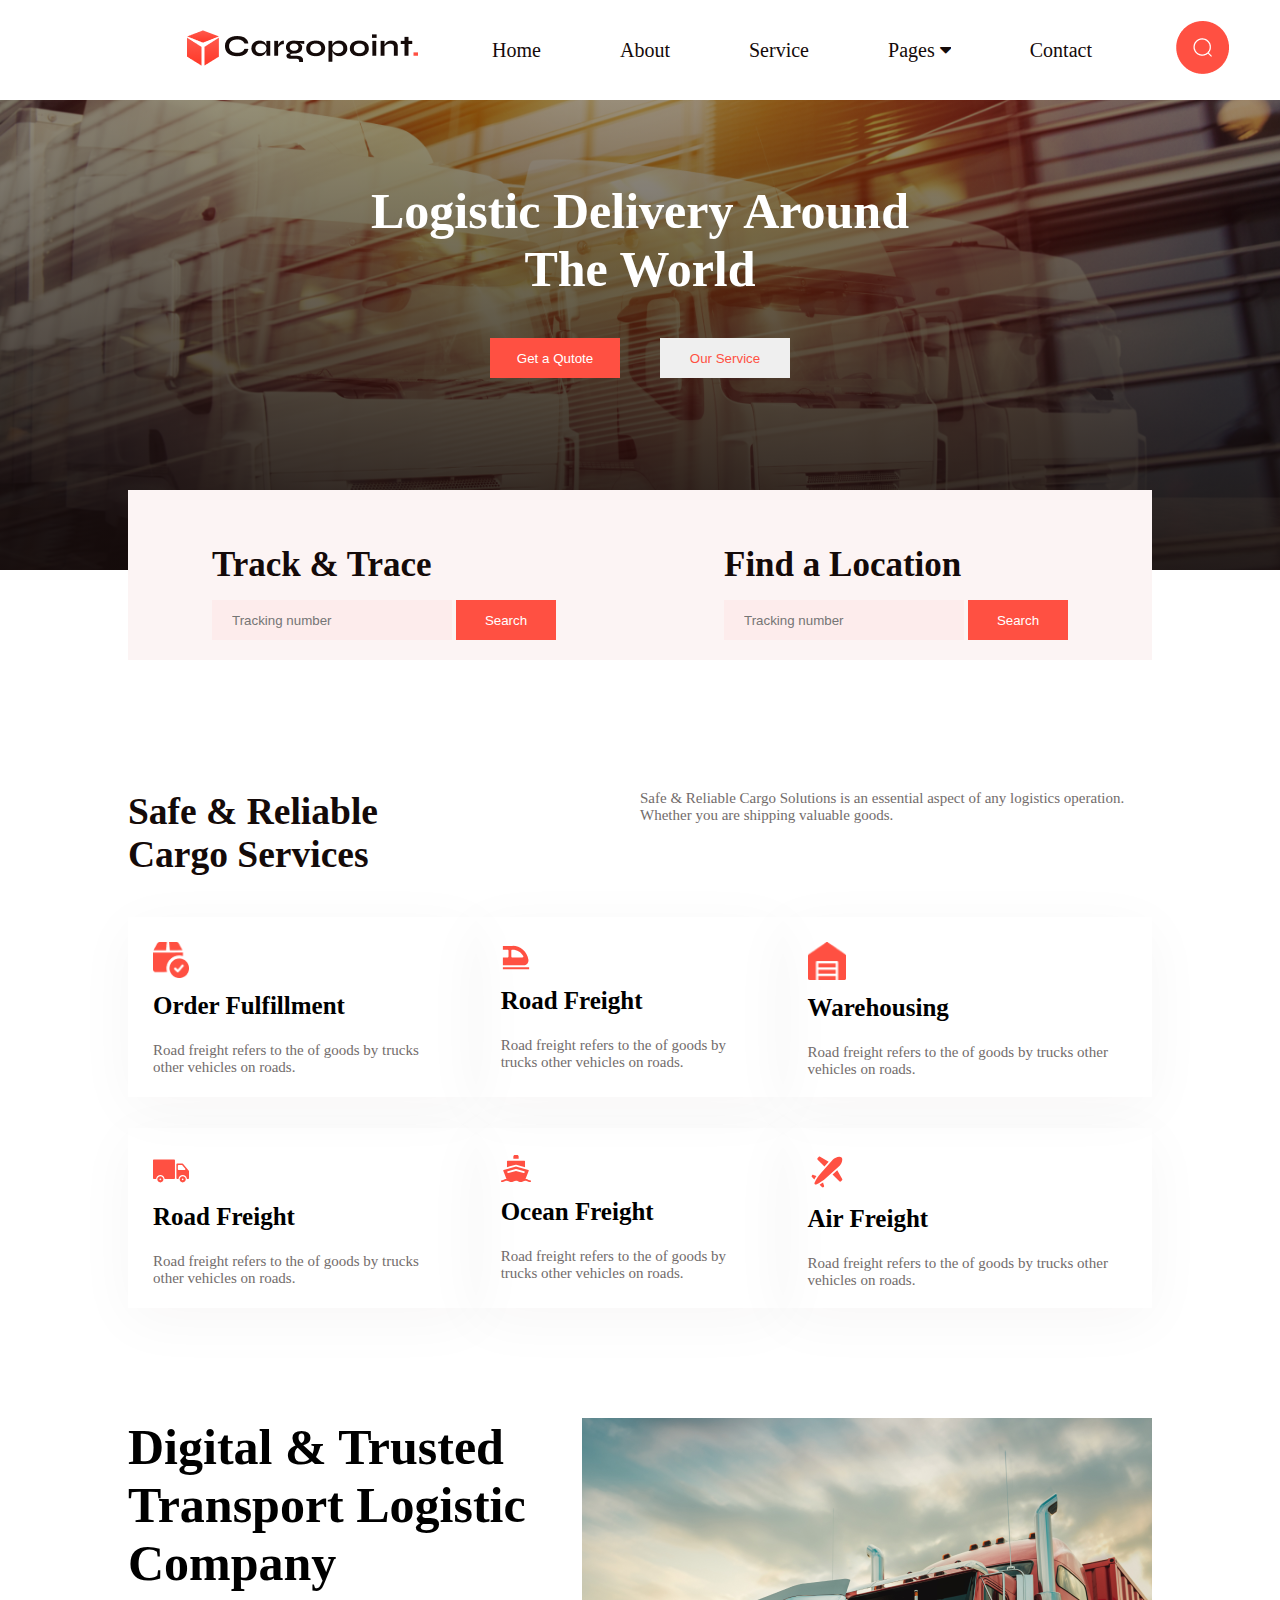
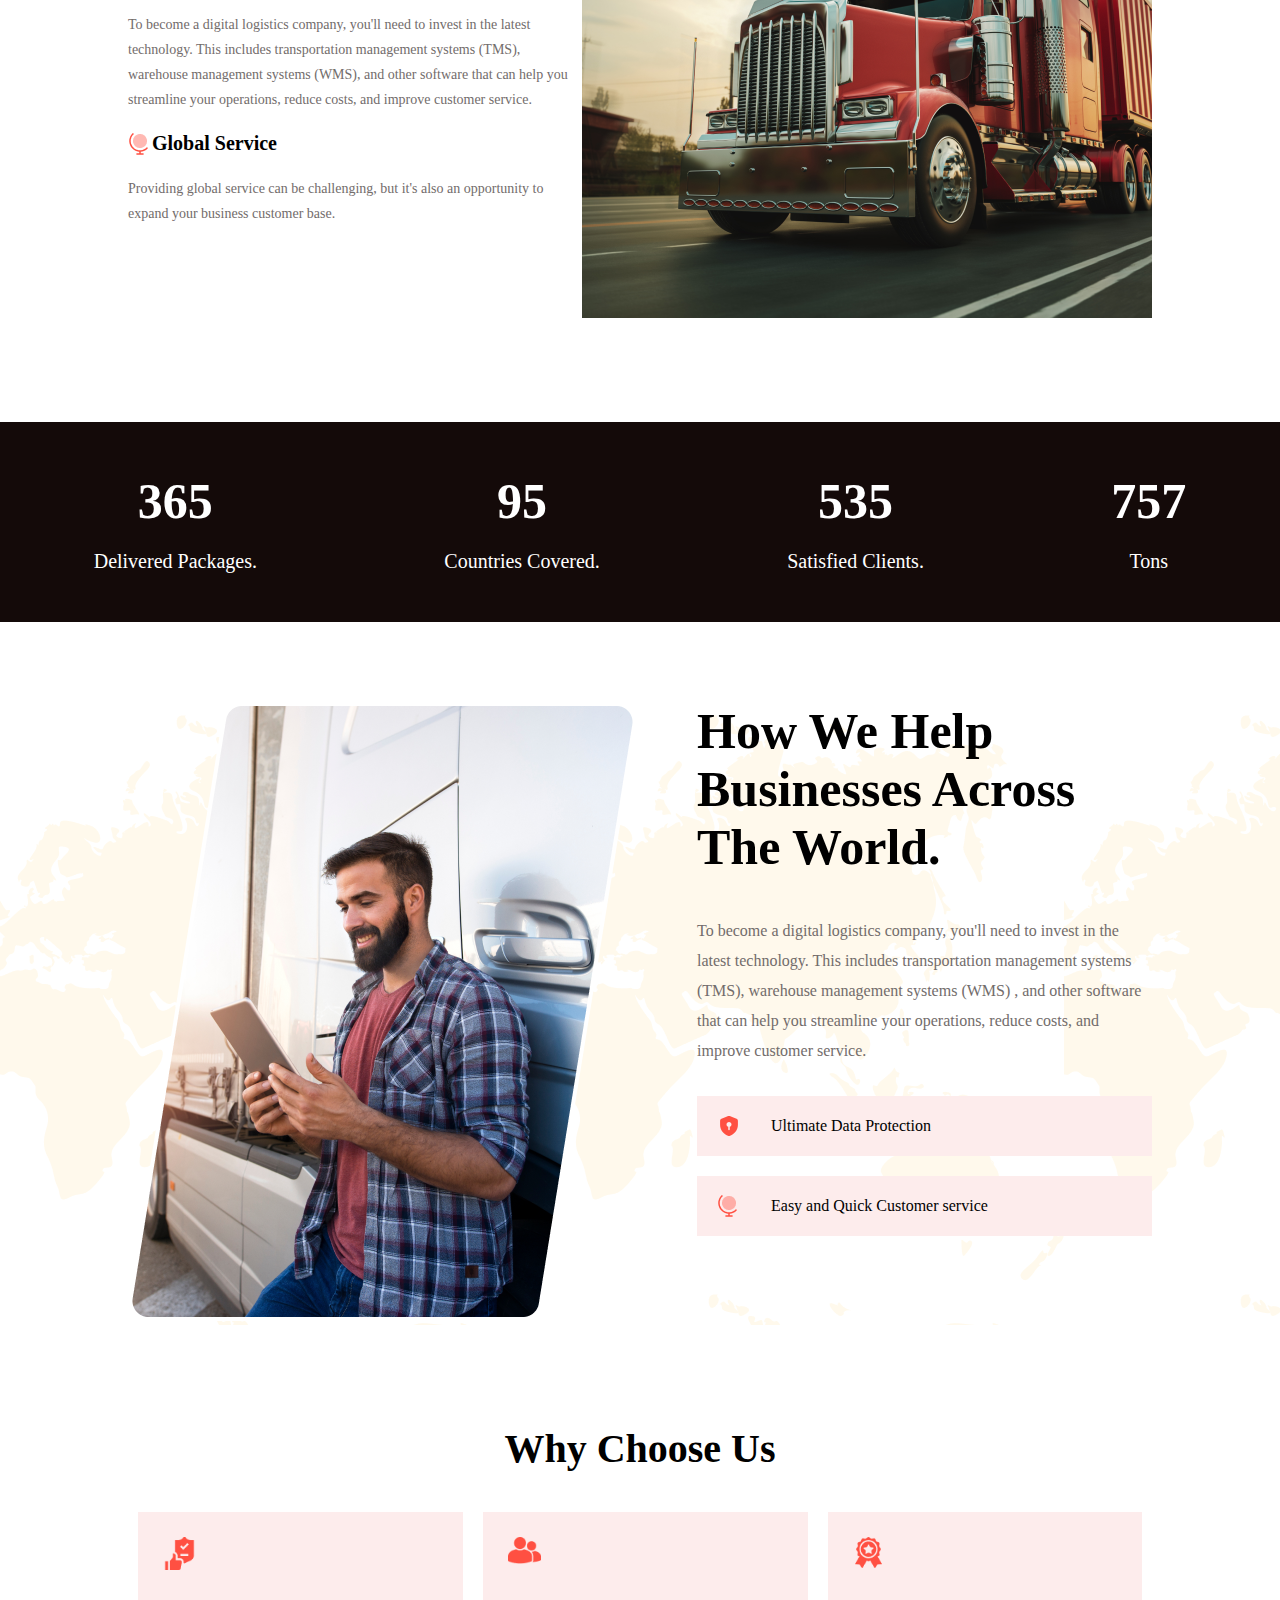
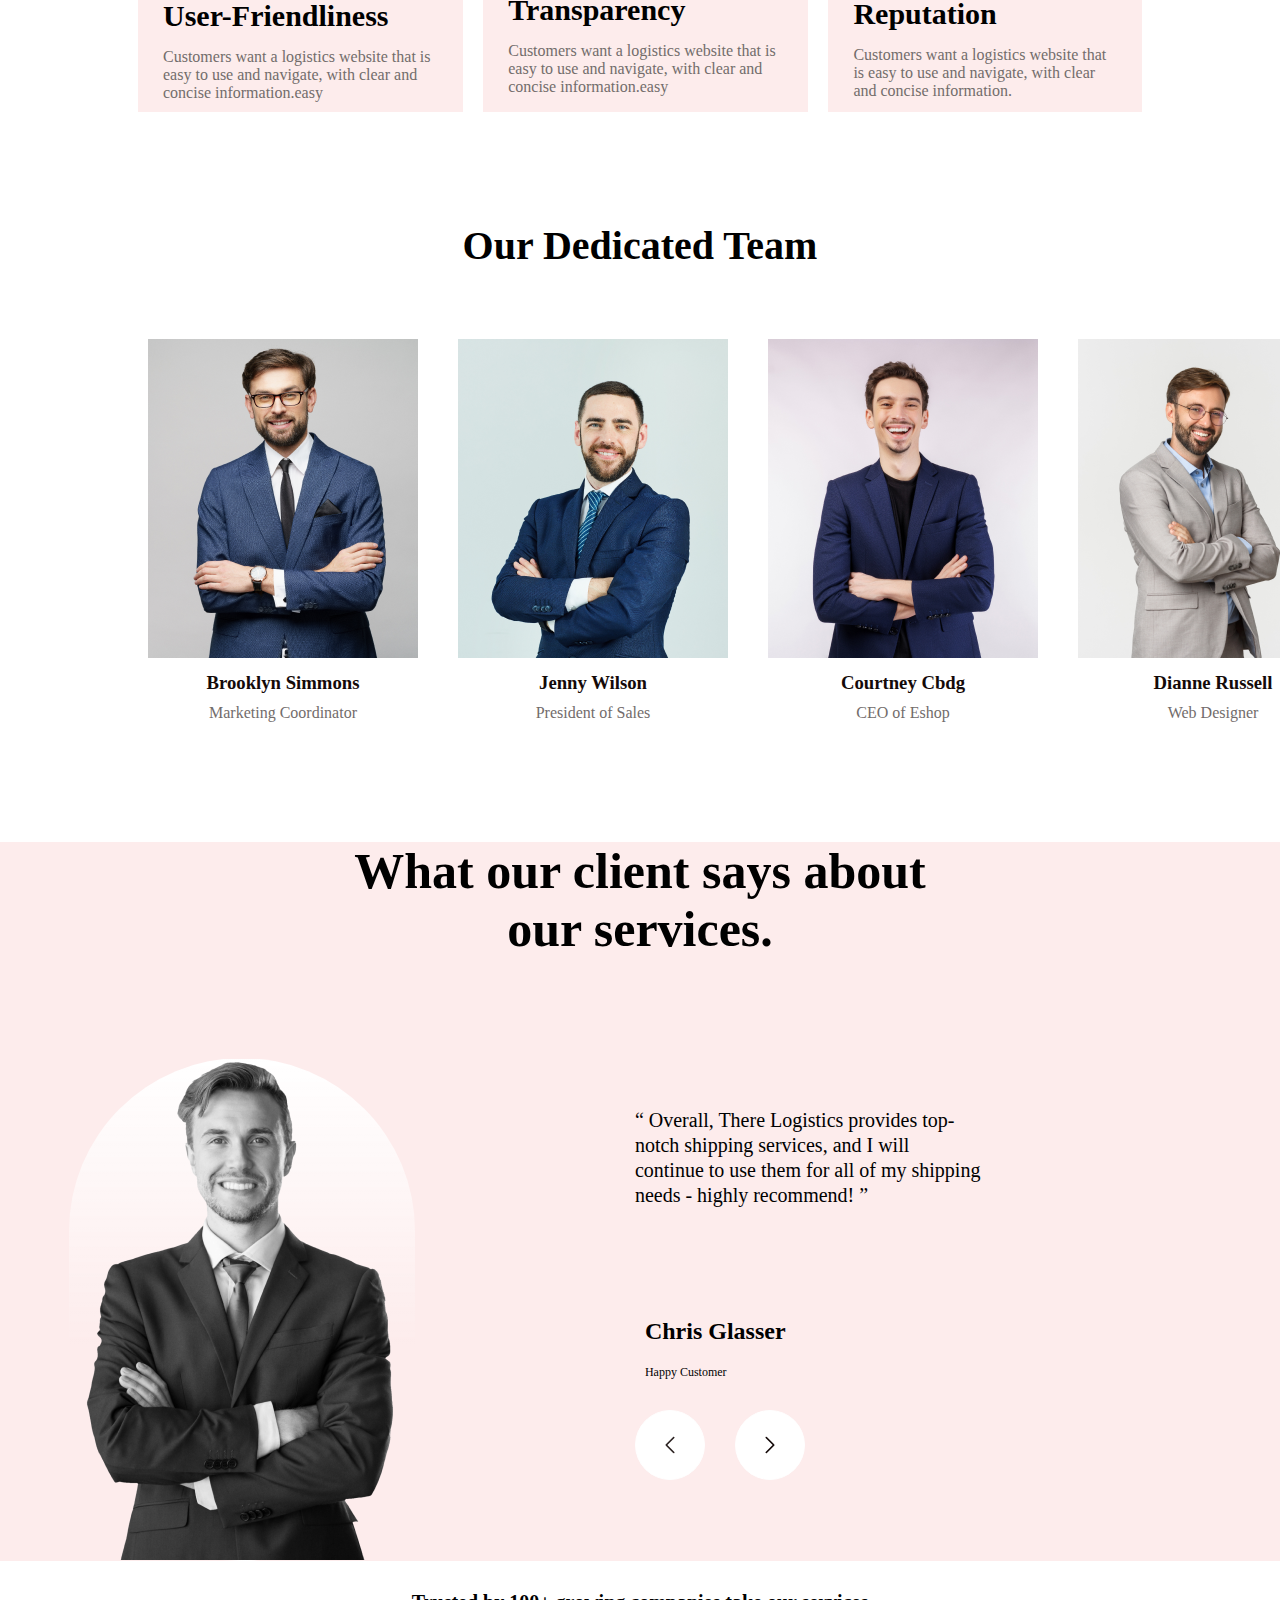
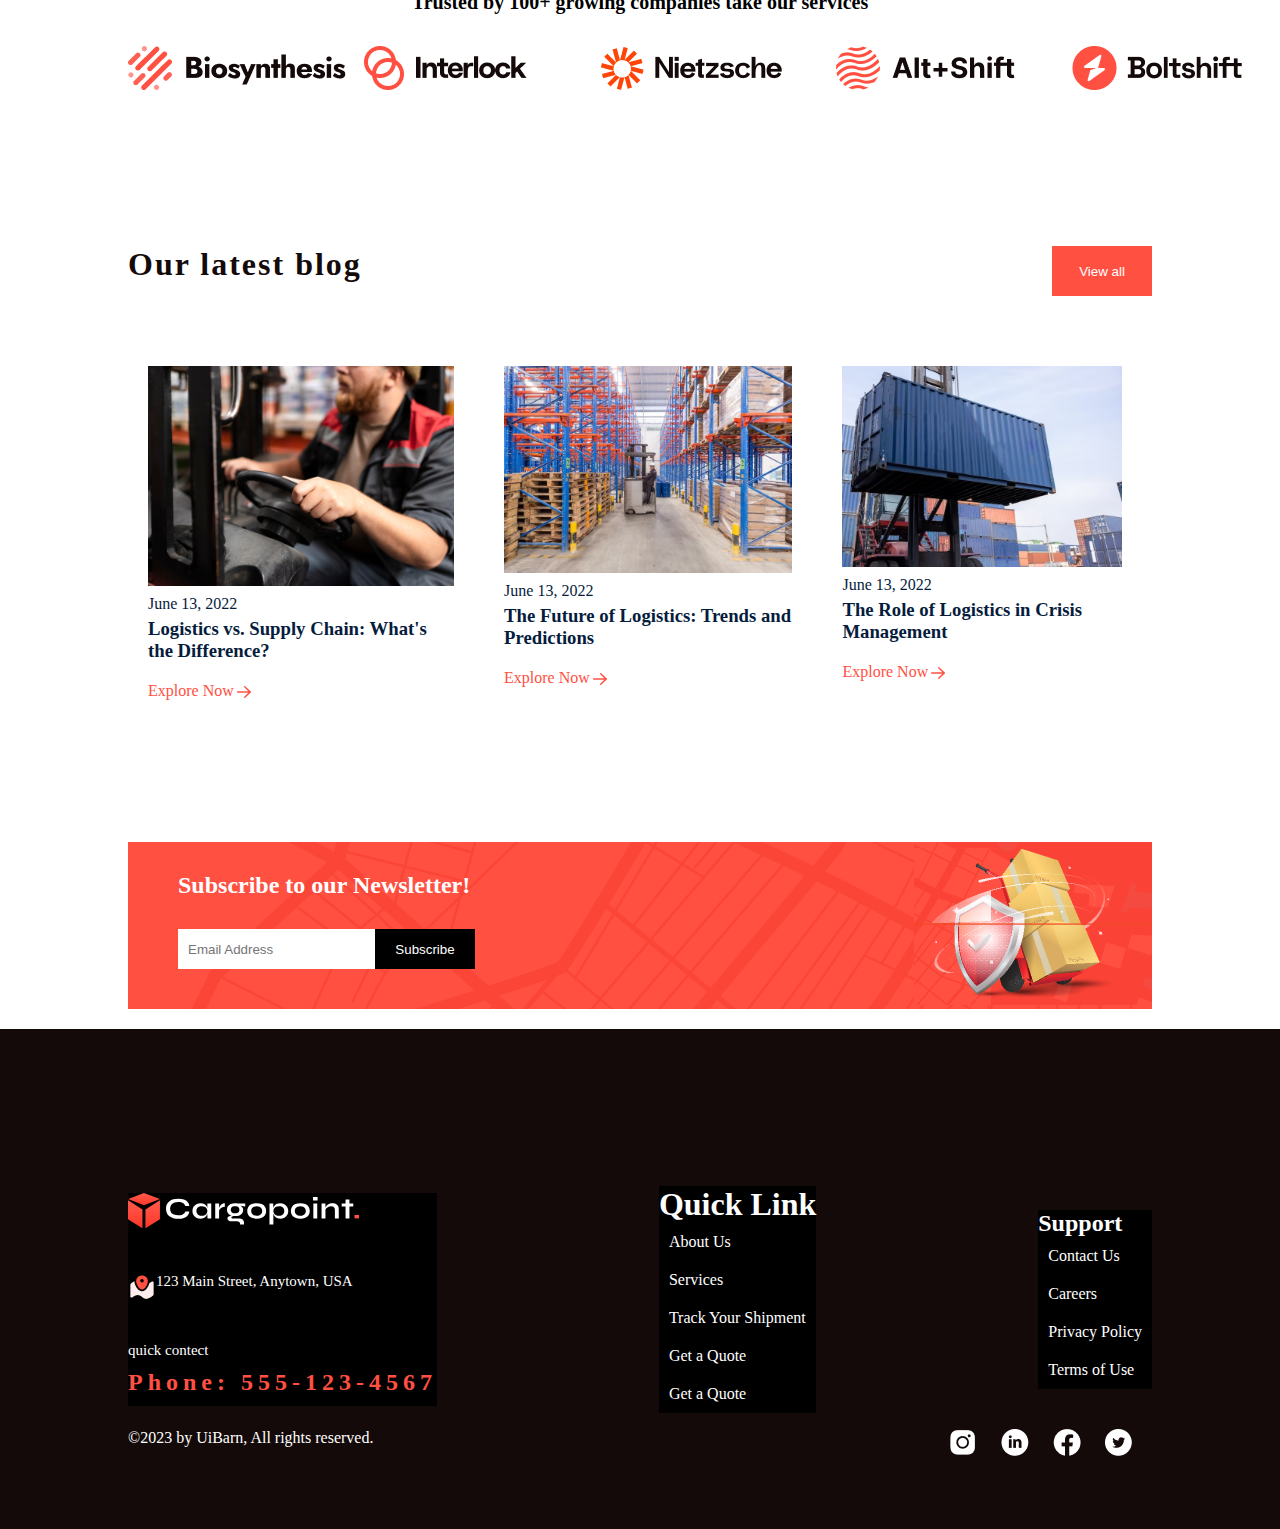
<file: index.html>
<!DOCTYPE html>
<html lang="en">
<head>
    <meta charset="UTF-8">
    <meta name="viewport" content="width=device-width, initial-scale=1.0">
    <title>figma to html </title>

    <link rel="stylesheet" href="https://cdnjs.cloudflare.com/ajax/libs/font-awesome/4.7.0/css/font-awesome.min.css">
    <link rel="stylesheet" href="assets/style.css">
<body>
    <div class="container">
        <div class="nav">
            <div class="main">
                <div class="logo"><img src="assets/IMAGE/Logo.png" alt=""></div>
                <div class="item">
                
                    <ul>
                            <li><a hre="">Home</a> </li>
                            <li><a href="about.html">About</a></li>
                            <li><a href="service.html">Service</a></li>
                            <li >
                                <a href="">
                                    <div class="dropdown">
                                        <button class="dropbtn">Pages 
                                          <i class="fa fa-caret-down"></i>
                                        </button>
                                        <div class="dropdown-content">
                                            <a href="home2.html">Home 2</a>
                                            <a href="sevice-detiles.html">Service-Detiles</a>
                                            <a href="blog.html">Blog</a>
                                            <a href="blog-detiles.html">Blog-Detiles</a>
                                            <a href="our-team.html">Our-team</a>
                                            <a href="how-it-work.html">How-it-work</a>
                                            <a href="faq.html">FAQ</a>
                                            <a href="our-partner.html">Our-Partner</a>
                                            <a href="testimonials.html">Testimonials</a>
                                            <a href="get-a-quote.html">Get-a-quote</a>
                                            <a href="_Error_404.html">_Error_404</a>
                                         
                                        </div>
                                      </div> 

                                 </a>
                                
                            </li>
                            <li><a href="contect.html">Contact</a></li>
                        
                    </ul>
                </div>
                <div class="search">
                    <img src="assets/IMAGE/Capture2.PNG" alt="">
                </div>
            </div>
        </div>
    
        

<!-- section1 -->


        <section class="banner">
            <div class="bannerimg">
                <div class="bnritm">
                    <div>
                        <div class="text">
                        <h1>Logistic Delivery Around </h1>
                        <h1>The World</h1>

                    </div>
                    <div class="button">
                        <button class="btn1"> Get a Qutote</button>
                        <button class="btn2">Our Service</button>

                    </div >
                    </div>
                    
                </div>
               
            </div>


            <div class="trkloc">
                <div>
                    <div class="track">

                        <h2>Track & Trace</h2>
                        <div>
                            <input type="text" placeholder="Tracking number">
                            <button>Search</button>
                    
                        </div>
                    </div>

                    <div class="track">
                        <div>
                        <h2>Find a Location</h2>
                        <input type="text" placeholder="Tracking number">
                        <button>Search</button>
                        </div>
                      
                    </div>
                </div>
                
            </div>


        </section>
        <div  class="hight" style="height: 200px;"></div>

<!-- section2 -->

<!-- corgo service section -->
        <section>
            <div class="cont ">
                <div class="uper">
                    <div class="side1">
                        <h2>Safe & Reliable Cargo Services</h2>
                    </div>
                    <div class="side2">
                        <p>Safe & Reliable Cargo Solutions is an essential aspect 
                            of any logistics operation. Whether you are
                             shipping valuable goods.</p>
                    </div>
                </div>
                <div class="lower">
                    <div class="element">
                        <img src="assets/IMAGE/Button container (1).png" alt="">
                        <h3>Order Fulfillment</h3>
                        <p>Road freight refers to the of goods by trucks other vehicles on roads.</p>
                    </div>
                    <div class="element">
                        <img src="assets/IMAGE/Button container (1).svg" alt="">
                        <h3>Road Freight</h3>
                        <p>Road freight refers to the of goods by trucks other vehicles on roads.</p>
                    </div>
                    <div class="element">
                        <img src="assets/IMAGE/Button container.png" alt="">
                        <h3>Warehousing</h3>
                        <p>Road freight refers to the of goods by trucks other vehicles on roads.</p>
                    </div>
                    <div class="element">
                        <img src="assets/IMAGE/Button container.svg" alt="">
                        <h3>Road Freight</h3>
                        <p>Road freight refers to the of goods by trucks other vehicles on roads.</p>
                    </div>
                    <div class="element">
                        <img src="assets/IMAGE/Button.svg" alt="">
                        <h3>Ocean Freight</h3>
                        <p>Road freight refers to the of goods by trucks other vehicles on roads.</p>
                    </div>
                    <div class="element">
                        <img src="assets/IMAGE/Rating container.svg" alt="">
                        <h3>Air Freight</h3>
                        <p>Road freight refers to the of goods by trucks other vehicles on roads.</p>
                    </div>
                </div>
            </div>


        </section>



        <section>

            <div class="cont cont2 ">
                <div class="text1">
                    <h2>Digital & Trusted Transport Logistic Company</h2>
                    <p>To become a digital logistics company, you'll need to 
                        invest in the latest technology. This includes transportation
                         management systems (TMS), warehouse management systems (WMS),
                          and other software that can help you streamline your
                         operations, reduce costs, and improve customer service.</p>
                    <div class="end">
                        <div>
                            <img src="assets/IMAGE/globe.png" alt=""><h4>Global Service</h4>
                        </div>
                        
                        <p>Providing global service can be challenging, but it's also an 
                            opportunity to expand your business customer base.</p>
                    </div>
                </div>
                <div class="img"><img src="assets/IMAGE/truk.png" alt=""></div>
            </div>
        </section>

<!-- countdown section -->
        <section>
            <div class="dark">
                <div class="nbr">
                    <h1>365</h1>
                    <p>Delivered Packages.</p>
                </div>
                <div class="nbr">
                    <h1>95</h1>
                    <p>Countries Covered.</p>
                </div>
                <div class="nbr">
                    <h1>535</h1>
                    <p>Satisfied Clients.</p>
                </div>
                <div class="nbr">
                    <h1>757</h1>
                    <p>Tons</p>
                </div>
            </div>


        </section>

        <!-- boy section -->


        <div class="world ">
            <div class="cont boy">
                <div><img src="assets/IMAGE/boy (1).png" alt=""></div>
                <div class="side">
                    <h2>How We Help Businesses Across The World.</h2>
                    <p>To become a digital logistics company, you'll need to 
                        invest in the latest technology. This includes transportation
                         management systems (TMS), warehouse management systems (WMS)
                         , and other software that can help you streamline your operations, 
                        reduce costs, and improve customer service.</p>
                    <div class="boycot">
                        <img src="assets/IMAGE/lock.svg" alt="">
                        <p>Ultimate Data Protection</p>
                    </div >
                    <div class="boycot">
                        <img src="assets/IMAGE/globe.png" alt="">
                        <p>Easy and Quick Customer service</p>
                    </div>
                </div>
            </div>
        </div>


        <!-- choose us section -->

        <div class="cont choose ">
            <div>
                <h2>Why Choose Us</h2>
            </div>
            <div class="us">
                        <div class="sec">
                        <img src="assets/IMAGE/us (1).png" alt="">
                        <h3>User-Friendliness</h3>
                        <p>Customers want a logistics website that is easy to use 
                            and navigate, with clear and concise information.easy</p>
                        </div>
                        <div class="sec">
                        <img src="assets/IMAGE/us (2).png" alt="">
                        <h3>Transparency</h3>
                        <p>Customers want a logistics website that is easy to use and navigate,
                                with clear and concise information.easy</p>
                        </div>
                        <div class="sec">
                        <img src="assets/IMAGE/us (3).png" alt="">
                        <h3>Reputation</h3>
                        <p>Customers want a logistics website that is easy to use and navigate,
                            with clear and concise information.</p>
                        </div>
            </div>
           
        </div>
<!-- our team section -->


        <section>

            <div class="cont  ">
                <div class="teamh1">
                    <h1>Our Dedicated Team</h1>
                </div>
                <div class="team-mate">
                     <div class="mate">
                        <img src="assets/IMAGE/team (1).png" alt="">
                        <h3>Brooklyn Simmons</h3>
                        <p>Marketing Coordinator</p>
                    </div>
                    <div class="mate">
                        <img src="assets/IMAGE/team (5).png" alt="">
                        <h3>Jenny Wilson</h3>
                        <p>President of Sales</p>
                    </div>
                    <div class="mate">
                        <img src="assets/IMAGE/team (3).png" alt="">
                        <h3>Courtney Cbdg</h3>
                        <p>CEO of Eshop</p>
                    </div>
                    <div class="mate">
                        <img src="assets/IMAGE/team (4).png" alt="">
                        <h3>Dianne Russell</h3>
                        <p>Web Designer</p>
                    </div>
                </div>
               
            </div>
        </section>

    

    
<!-- our client section -->




        <div class="client">
            <div class="our">
                <h1>What our client says about our services.</h1>
            </div>
            <div class="serv">
                <div class="climg"><img src="assets/IMAGE/team (2).png" alt=""></div>
                <div class="rvw">
                    <p>“ Overall, There Logistics provides top-notch shipping services,
                        and I will continue to
                        use them for all of my shipping needs - highly recommend! ”</p>
                    <h2>Chris Glasser</h2>
                    <span>
                        <p>Happy Customer</p>
                    </span>
                    
                    <div class="slidr">
                        <div><img src="assets/IMAGE/Slider.png" alt=""></div>
                        <div><img src="assets/IMAGE/Slider (1).png" alt=""></div>
                        
                    </div>
                </div>
            </div>
        </div>


<!-- company logo -->

        <div class="cont">
            <div class="comph1">
                <h2>Trusted by 100+ growing companies take our services</h2>
            </div>
            <div class="comp">
                <div><img src="assets/IMAGE/complogo (1).png" alt=""></div>
                <div><img src="assets/IMAGE/complogo (2).png" alt=""></div>
                <div><img src="assets/IMAGE/complogo (3).png" alt=""></div>
                <div><img src="assets/IMAGE/complogo (4).png" alt=""></div>
                <div><img src="assets/IMAGE/complogo (5).png" alt=""></div>
            </div>
        </div>



<!-- blog section -->

        <div class="cont">
            <div class="blog-text">
                <h1>Our latest blog</h1>
                <button>View all</button>
            </div>
            <div class="blog">
                <div class="blogs">
                    <img src="assets/IMAGE/blog (1).png" alt="">
                    <p>June 13, 2022</p>
                    <h3>Logistics vs. Supply Chain: What's the Difference?</h3>
                    <div>
                        <p>Explore Now</p> <img src="assets/IMAGE/Calendar.png" alt="">
                    </div>
                </div>
                <div class="blogs">
                    <img src="assets/IMAGE/blog (2).png" alt="">
                    <p>June 13, 2022</p>
                    <h3>The Future of Logistics: Trends and Predictions</h3>
                    <div>
                        <p>Explore Now</p> <img src="assets/IMAGE/Calendar.png" alt="">
                    </div>
                </div>
                <div class="blogs">
                    <img src="assets/IMAGE/blog (3).png" alt="">
                    <p>June 13, 2022</p>
                    <h3>The Role of Logistics in Crisis Management</h3>
                    <div>
                        <p>Explore Now </p><img src="assets/IMAGE/Calendar.png" alt="">
                    </div>
                </div>
            </div>
        </div>



<!-- end section -->

        <div style="height: 100px;"></div>

        <div class="cont redbox ">
            <div class="last-div">
                <div class="email">
               <h2>Subscribe to our Newsletter!</h2>
               <div class="emil">
                <input type="text" placeholder="Email Address">
                <button>Subscribe</button>
               </div> 
            </div>
            <div class="slild">
                <img src="assets/IMAGE/gurd.PNG" alt="">
            </div>
            </div>
            
        </div>



        <div class="footr ">
            <div class="cont">
                <div class="quik-link">
                    <div class="contectnbr">
                        <div class="logo">
                            <img src="assets/IMAGE/Logo (1).svg" alt="">
                        </div>
                        <div class="address">
                            <img src="assets/IMAGE/map-location.png" alt="">
                            <p>123 Main Street, Anytown, USA</p>
                        </div>
                        <div class="number">
                            <p>quick contect</p>
                            <h2>Phone: 555-123-4567</h2>
                        </div>
                    </div>
                    <div class="quick-link">
                        <h1>
                            Quick Link
                        </h1>
                        <a href="">About Us</a><a href="">Services</a><a href="">Track Your Shipment</a><a href="">Get a Quote</a><a href="">Get a Quote</a>
                    </div>
                    <div class="support-part">
                        <h2>Support</h2>
                        <a href="">Contact Us</a><a href="">Careers</a><a href="">Privacy Policy</a><a href="">Terms of Use</a>
                    </div>
                   
                </div>
                 <div class="media-icon">
                    <div class="copy-right">
                        <p>©2023 by UiBarn, All rights reserved.</p>
                    </div>
                    <div class="icons">
                        <img src="assets/IMAGE/media-icon (1).png" alt="">
                        <img src="assets/IMAGE/media-icon (2).png" alt="">
                        <img src="assets/IMAGE/media-icon (3).png" alt="">
                        
                        <img src="assets/IMAGE/media-icon (4).png" alt="">
                    </div>
                 </div>
            </div>
        </div>





























    </div>



   
</body>
</html>
</file>
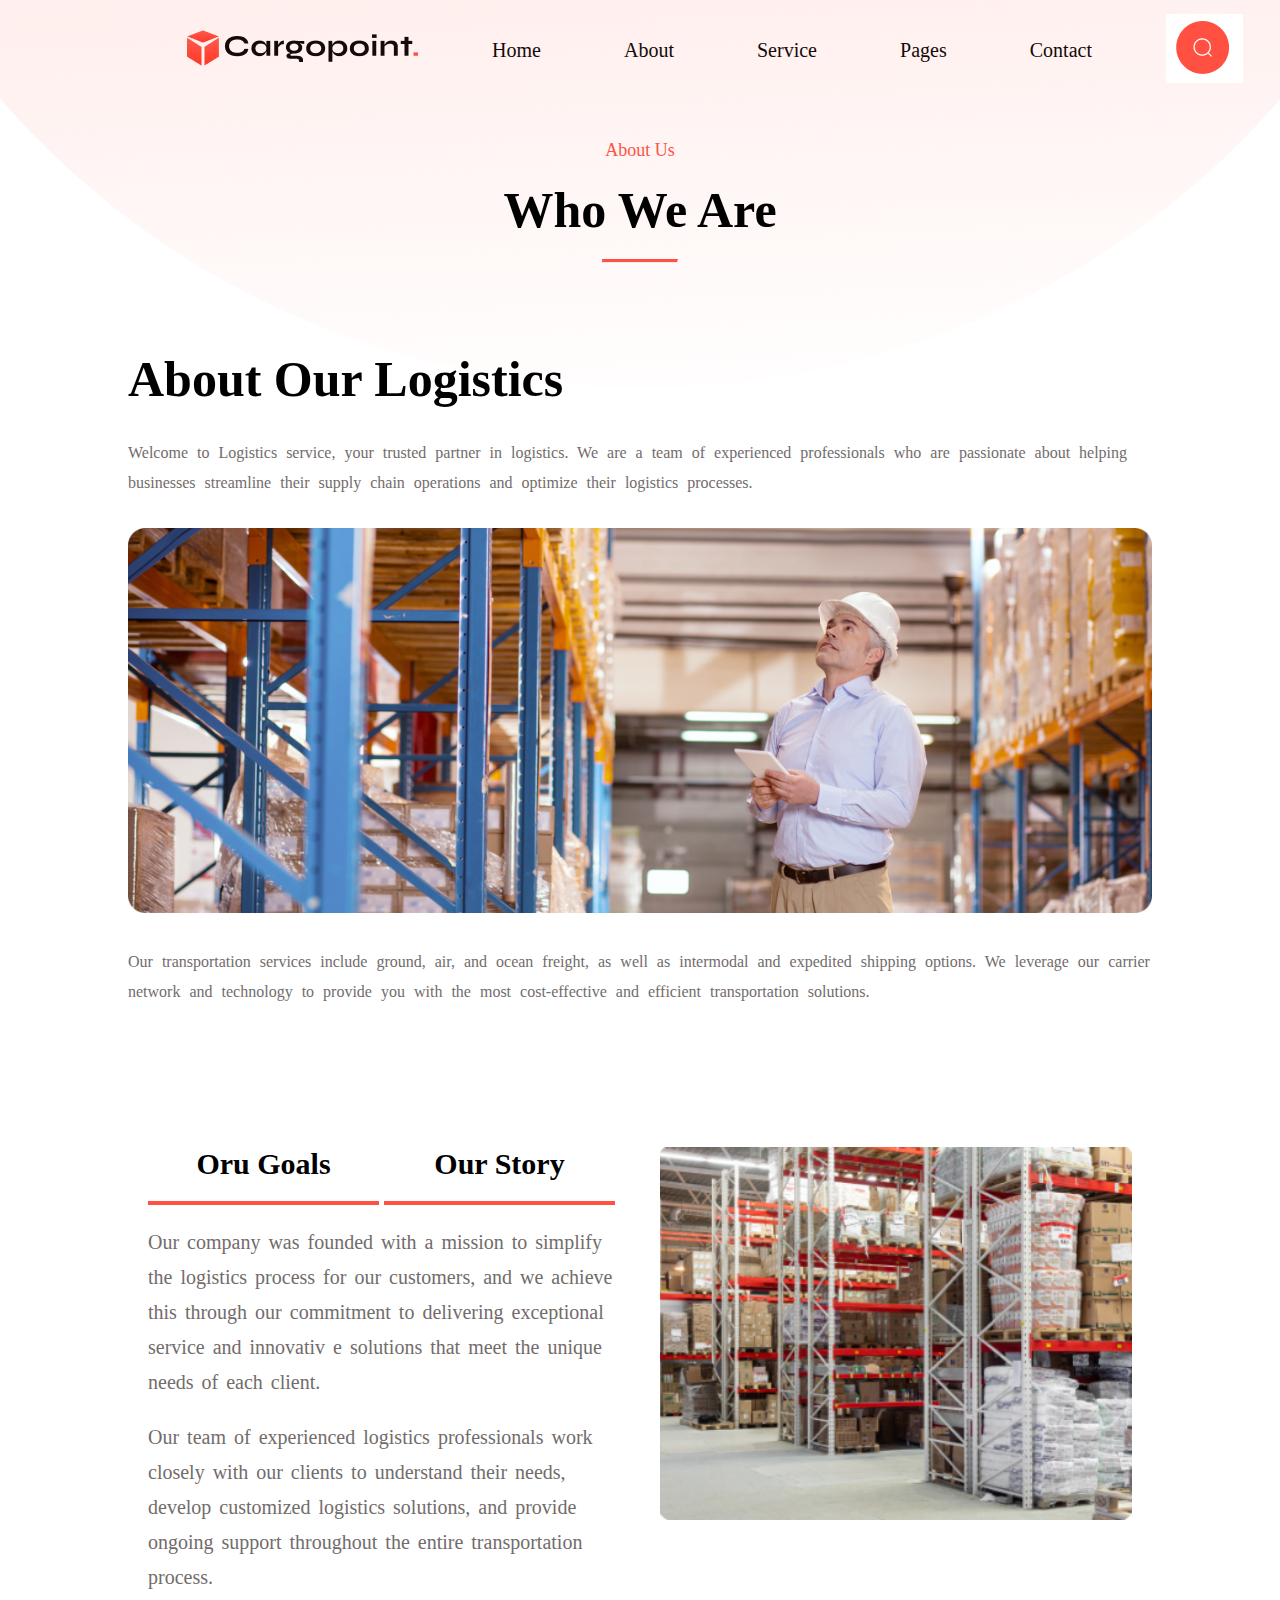
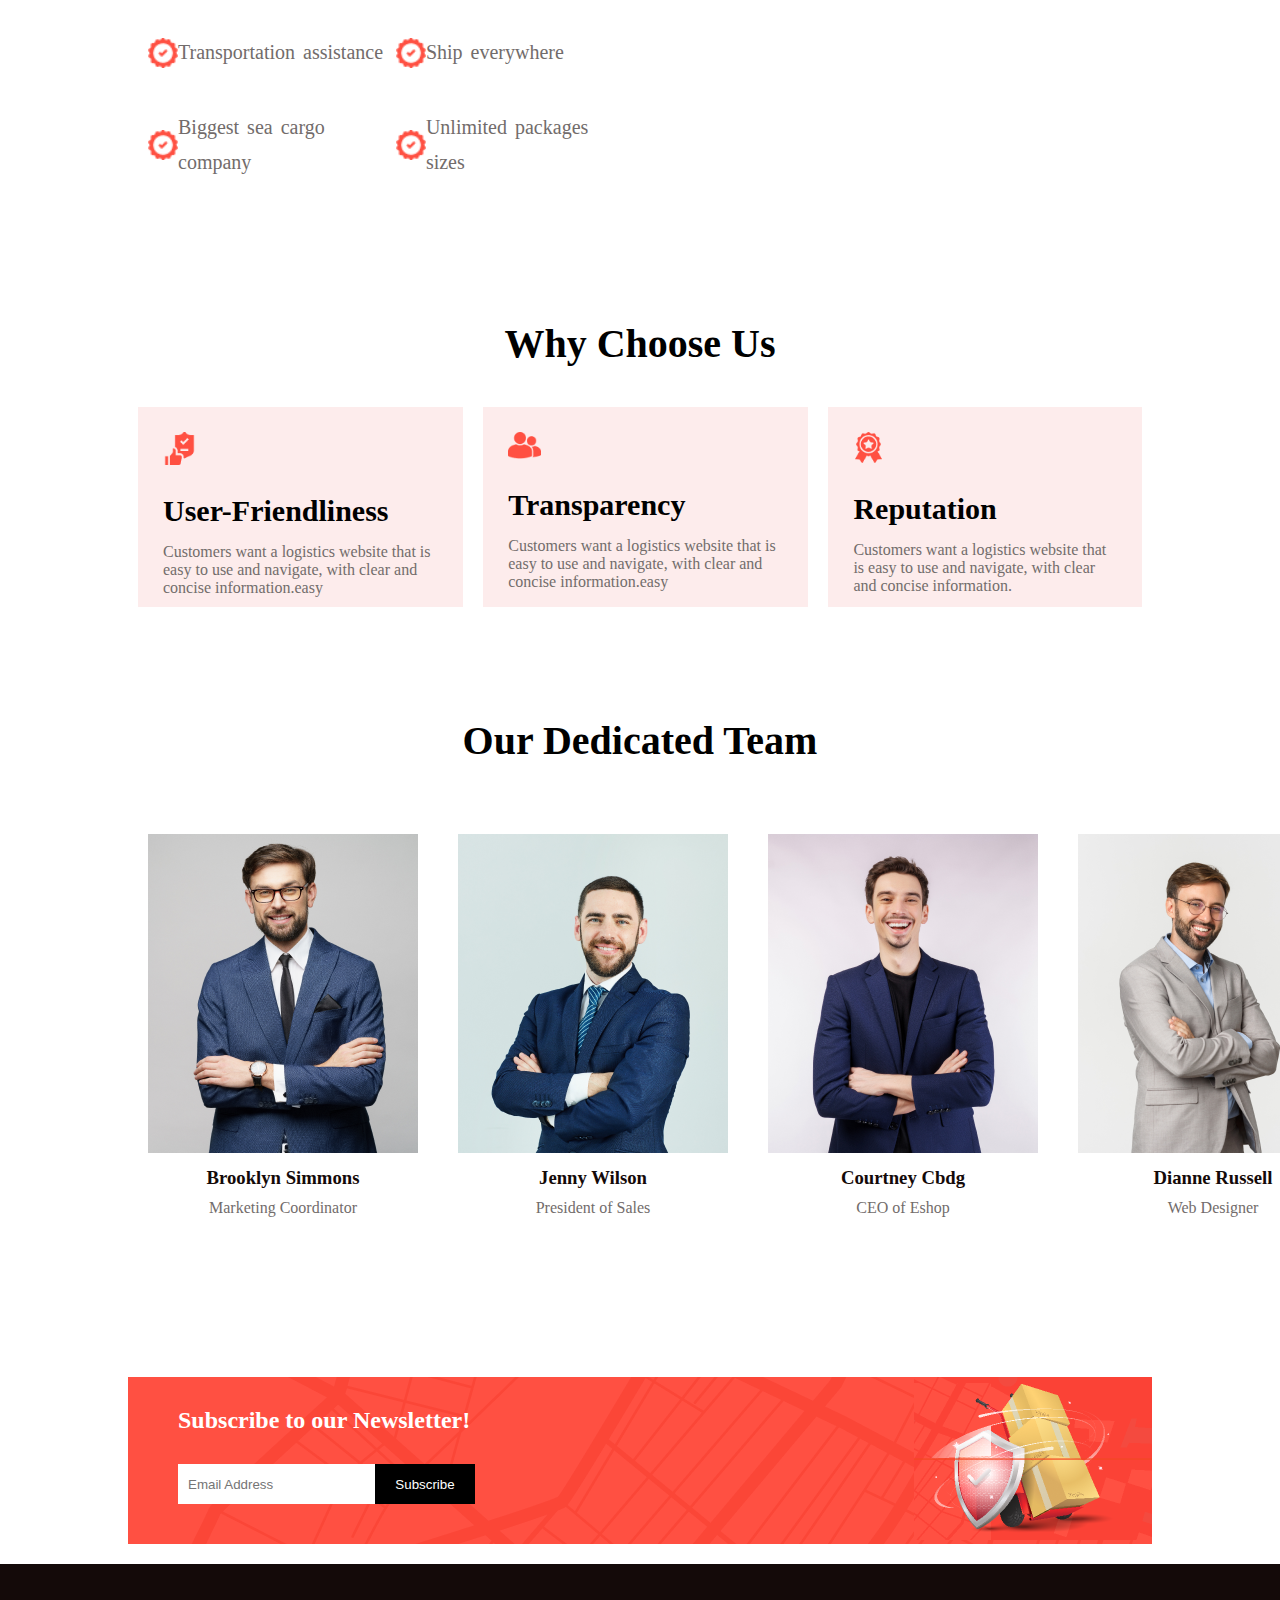
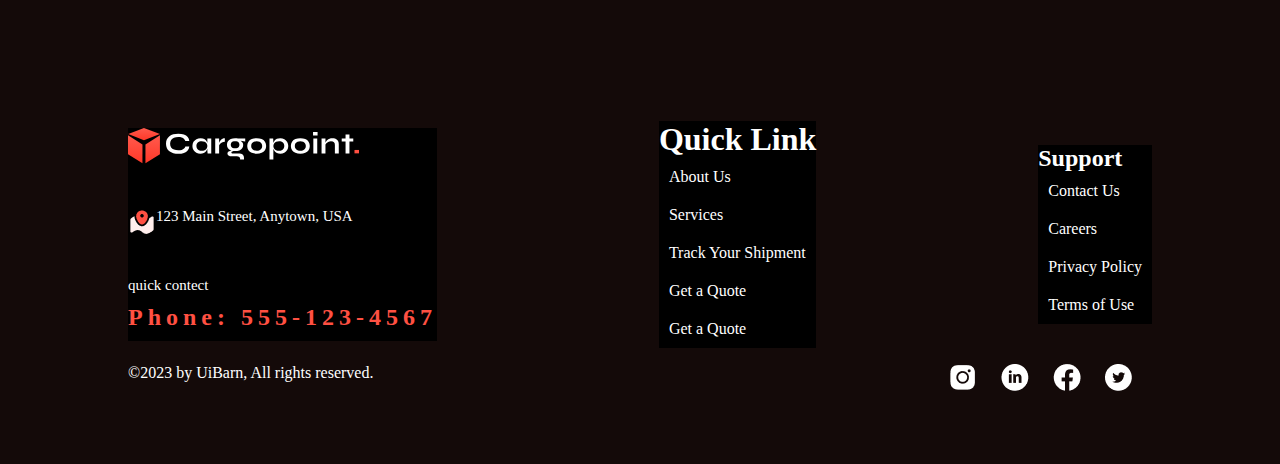
<file: about.html>
<!DOCTYPE html>
<html lang="en">
<head>
    <meta charset="UTF-8">
    <meta name="viewport" content="width=device-width, initial-scale=1.0">
    <title>about_us</title>

    <link rel="stylesheet" href="assets/style.css">
</head>

<body class="bgimg" style="background-image:url(assets/IMAGE/about-imgs/about-bg.png) ; background-repeat: no-repeat; background-size: auto;" >
    <div class="container"  >
        <div class="nav2 ">
           <div class="main">
               <div class="logo"><img src="assets/IMAGE/Logo.png" alt=""></div>
               <div class="item">
               
                   <ul>
                           <li><a href="index.html">Home</a> </li>
                           <li><a href="about.html">About</a></li>
                           <li><a href="service.html">Service</a></li>
                           <li >
                               <a href="">
                                   <div class="dropdown">
                                       <button class="dropbtn">Pages 
                                         <i class="fa fa-caret-down"></i>
                                       </button>
                                       <div class="dropdown-content">
                                         <a href="home2.html">Home 2</a>
                                         <a href="sevice-detiles.html">Service-Detiles</a>
                                         <a href="blog.html">Blog</a>
                                         <a href="blog-detiles.html">Blog-Detiles</a>
                                         <a href="our-team.html">Our-team</a>
                                         <a href="how-it-work.html">How-it-work</a>
                                         <a href="faq.html">FAQ</a>
                                         <a href="our-partner.html">Our-Partner</a>
                                         <a href="testimonials.html">Testimonials</a>
                                         <a href="get-a-quote.html">Get-a-quote</a>
                                         <a href="_Error_404.html">_Error_404</a>
                                        
                                       </div>
                                     </div> 

                                </a>
                               
                           </li>
                           <li><a href="contect.html">Contact</a></li>
                       
                   </ul>
               </div>
               <div class="search">
                   <img src="assets/IMAGE/Capture2.PNG" alt="">
               </div>
           </div>
        </div>

    </div>
    
<!-- end nav -->





    <div class="cont">
        <div class="who-we-are">
            <div class="text-container">
                <p>About Us</p>
                <h1>Who We Are</h1>
                <hr>
            </div>
        </div>
        

        <div class="logicstic">
            <h2>About Our Logistics</h2>
            <p>Welcome to Logistics service, your trusted partner in logistics. We are a team of experienced professionals who are passionate about helping businesses streamline 
                their supply chain operations and optimize their logistics processes.</p>
            <img src="assets/IMAGE/about-imgs/about (1).png" alt="logicstic-img">
            <p>Our transportation services include ground, air, and ocean freight, as well as intermodal and expedited shipping options. We leverage our carrier network and technology to provide you with the most
                 cost-effective and efficient transportation solutions.</p>
        </div>



        <div class="goles-story">
            <div class="leftside">
                <div class="ourgole-ourstory">
                    <div class="goals">
                        <h2>Oru Goals</h2>
                        <hr>
                    </div>
                    <div class="goals">
                        <h2>Our Story</h2>
                        <hr>
                    </div>
                </div>
                <p>Our company was founded with a mission to simplify the logistics process for our customers, and we achieve this through our commitment to delivering exceptional service and innovativ
                    e solutions that meet the unique needs of each client.</p>
                <p>Our team of experienced logistics professionals work closely with our clients to understand their needs, develop customized logistics solutions, and provide ongoing support
                     throughout the entire transportation process.</p>
                <div class="rightsing">
                      <div>
                        <img src="assets/IMAGE/about-imgs/about (2).png" alt="">
                        <p>Transportation assistance</p>
                    </div>
                    <div>
                        <img src="assets/IMAGE/about-imgs/about (2).png" alt="">
                        <p>Ship everywhere</p>
                    </div>
                    <div>
                        <img src="assets/IMAGE/about-imgs/about (2).png" alt="">
                        <p>Biggest sea cargo company</p>
                    </div>
                    <div>
                        <img src="assets/IMAGE/about-imgs/about (2).png" alt="">
                        <p>Unlimited packages sizes</p>
                    </div>
                </div>
                
            </div>
           <div class="rightside"><img src="assets/IMAGE/about-imgs/about3.png" alt=""></div>

        </div>
         
    </div>

    
        <!-- choose us section -->

        <div class="cont choose ">
            <div>
                <h2>Why Choose Us</h2>
            </div>
            <div class="us">
                        <div class="sec">
                        <img src="assets/IMAGE/us (1).png" alt="">
                        <h3>User-Friendliness</h3>
                        <p>Customers want a logistics website that is easy to use 
                            and navigate, with clear and concise information.easy</p>
                        </div>
                        <div class="sec">
                        <img src="assets/IMAGE/us (2).png" alt="">
                        <h3>Transparency</h3>
                        <p>Customers want a logistics website that is easy to use and navigate,
                                with clear and concise information.easy</p>
                        </div>
                        <div class="sec">
                        <img src="assets/IMAGE/us (3).png" alt="">
                        <h3>Reputation</h3>
                        <p>Customers want a logistics website that is easy to use and navigate,
                            with clear and concise information.</p>
                        </div>
            </div>
           
        </div>
<!-- our team section -->


        <section>

            <div class="cont  ">
                <div class="teamh1">
                    <h1>Our Dedicated Team</h1>
                </div>
                <div class="team-mate">
                     <div class="mate">
                        <img src="assets/IMAGE/team (1).png" alt="">
                        <h3>Brooklyn Simmons</h3>
                        <p>Marketing Coordinator</p>
                    </div>
                    <div class="mate">
                        <img src="assets/IMAGE/team (5).png" alt="">
                        <h3>Jenny Wilson</h3>
                        <p>President of Sales</p>
                    </div>
                    <div class="mate">
                        <img src="assets/IMAGE/team (3).png" alt="">
                        <h3>Courtney Cbdg</h3>
                        <p>CEO of Eshop</p>
                    </div>
                    <div class="mate">
                        <img src="assets/IMAGE/team (4).png" alt="">
                        <h3>Dianne Russell</h3>
                        <p>Web Designer</p>
                    </div>
                </div>
               
            </div>
        </section>


        

<!-- end section -->

<div style="height: 100px;"></div>

<div class="cont redbox ">
    <div class="last-div">
        <div class="email">
       <h2>Subscribe to our Newsletter!</h2>
       <div class="emil">
        <input type="text" placeholder="Email Address">
        <button>Subscribe</button>
       </div> 
    </div>
    <div class="slild">
        <img src="assets/IMAGE/gurd.PNG" alt="">
    </div>
    </div>
    
</div>



<div class="footr ">
    <div class="cont">
        <div class="quik-link">
            <div class="contectnbr">
                <div class="logo">
                    <img src="assets/IMAGE/Logo (1).svg" alt="">
                </div>
                <div class="address">
                    <img src="assets/IMAGE/map-location.png" alt="">
                    <p>123 Main Street, Anytown, USA</p>
                </div>
                <div class="number">
                    <p>quick contect</p>
                    <h2>Phone: 555-123-4567</h2>
                </div>
            </div>
            <div class="quick-link">
                <h1>
                    Quick Link
                </h1>
                <a href="">About Us</a><a href="">Services</a><a href="">Track Your Shipment</a><a href="">Get a Quote</a><a href="">Get a Quote</a>
            </div>
            <div class="support-part">
                <h2>Support</h2>
                <a href="">Contact Us</a><a href="">Careers</a><a href="">Privacy Policy</a><a href="">Terms of Use</a>
            </div>
           
        </div>
         <div class="media-icon">
            <div class="copy-right">
                <p>©2023 by UiBarn, All rights reserved.</p>
            </div>
            <div class="icons">
                <img src="assets/IMAGE/media-icon (1).png" alt="">
                <img src="assets/IMAGE/media-icon (2).png" alt="">
                <img src="assets/IMAGE/media-icon (3).png" alt="">
                
                <img src="assets/IMAGE/media-icon (4).png" alt="">
            </div>
         </div>
    </div>
</div>

    

</body>
</html>
</file>
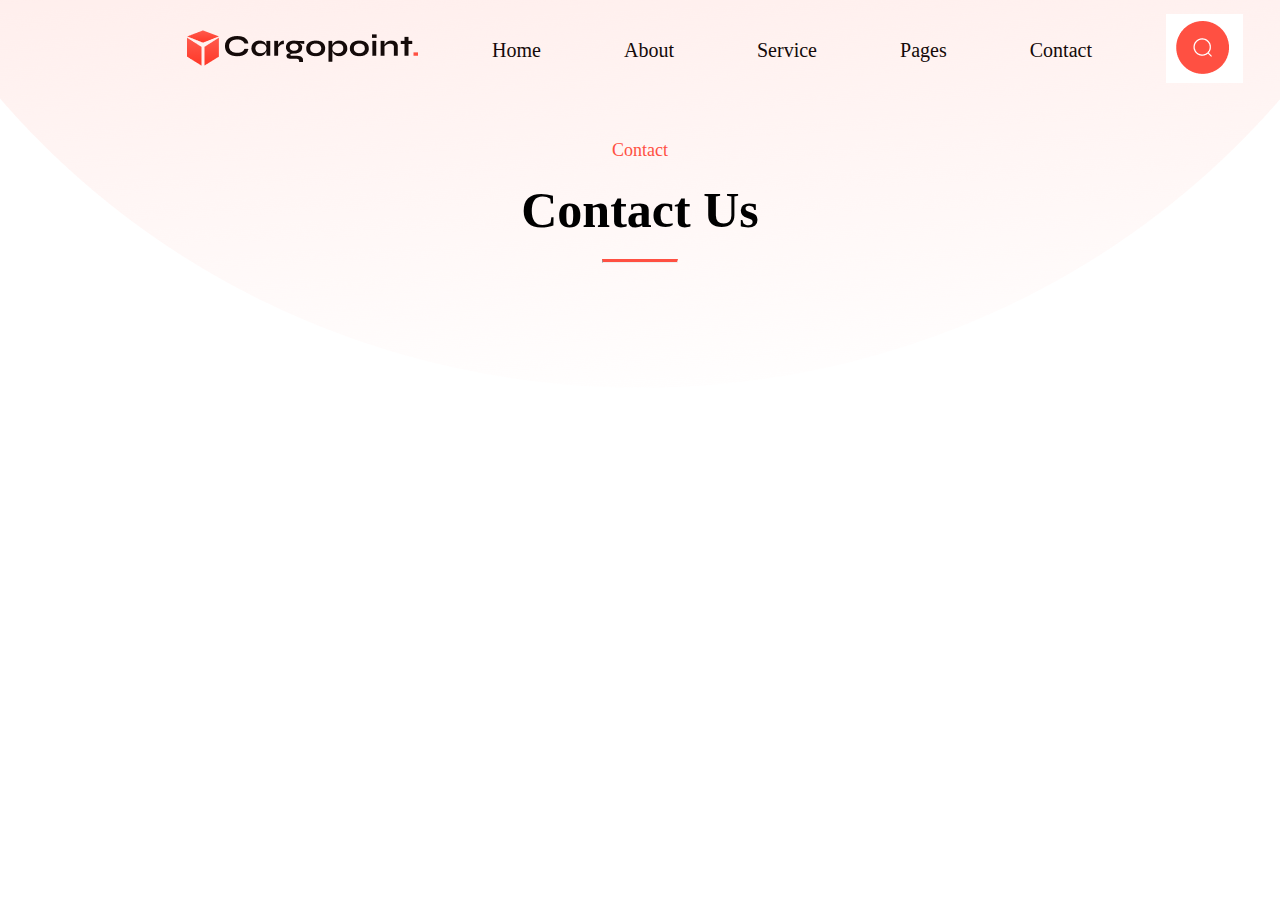
<file: blog.html>
<!DOCTYPE html>
<html lang="en">
<head>
    <meta charset="UTF-8">
    <meta name="viewport" content="width=device-width, initial-scale=1.0">
    <title>Service</title>

    <link rel="stylesheet" href="assets/style.css">
</head>

<body class="bgimg" style="background-image:url(assets/IMAGE/about-imgs/about-bg.png) ; background-repeat: no-repeat; background-size: auto;" >
    <div class="container"  >
        <nav>
           <div class="main">
               <div class="logo"><img src="assets/IMAGE/Logo.png" alt=""></div>
               <div class="item">
               
                   <ul>
                           <li><a href="index.html">Home</a> </li>
                           <li><a href="about.html">About</a></li>
                           <li><a href="service.html">Service</a></li>
                           <li >
                               <a href="">
                                   <div class="dropdown">
                                       <button class="dropbtn">Pages 
                                         <i class="fa fa-caret-down"></i>
                                       </button>
                                       <div class="dropdown-content">
                                         <a href="home2.html">Home 2</a>
                                         <a href="sevice-detiles.html">Service-Detiles</a>
                                         <a href="blog.html">Blog</a>
                                         <a href="blog-detiles.html">Blog-Detiles</a>
                                         <a href="our-team.html">Our-team</a>
                                         <a href="how-it-work.html">How-it-work</a>
                                         <a href="faq.html">FAQ</a>
                                         <a href="our-partner.html">Our-Partner</a>
                                         <a href="testimonials.html">Testimonials</a>
                                         <a href="get-a-quote.html">Get-a-quote</a>
                                         <a href="_Error_404.html">_Error_404</a>
                                        
                                       </div>
                                     </div> 

                                </a>
                               
                           </li>
                           <li><a href="contect.html">Contact</a></li>
                       
                   </ul>
               </div>
               <div class="search">
                   <img src="assets/IMAGE/Capture2.PNG" alt="">
               </div>
           </div>
        </nav>

    </div>
<!-- end nav -->





    <div class="cont">
        <div class="who-we-are">
            <div class="text-container">
                <p>Contact</p>
                <h1>Contact Us</h1>
                <hr>
            </div>
        </div>
        
    </div>

    </body>
</html>
</file>
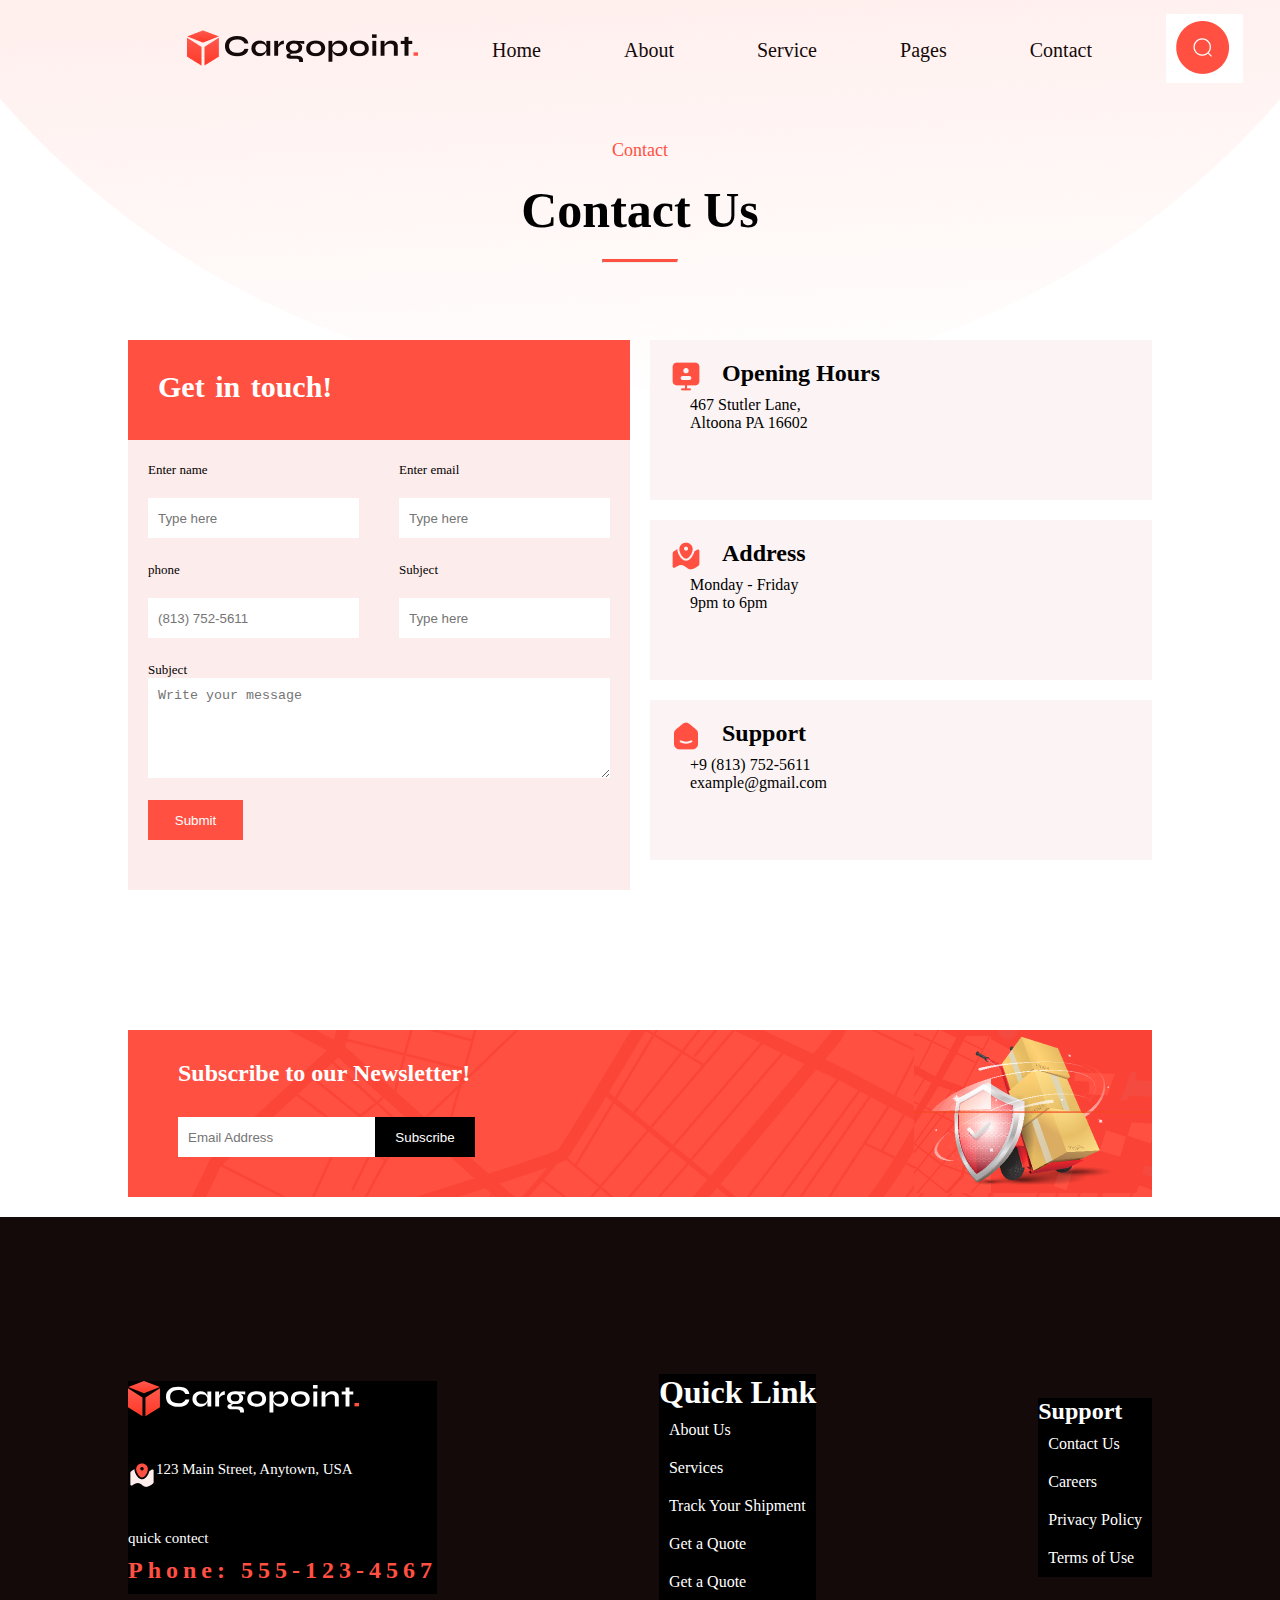
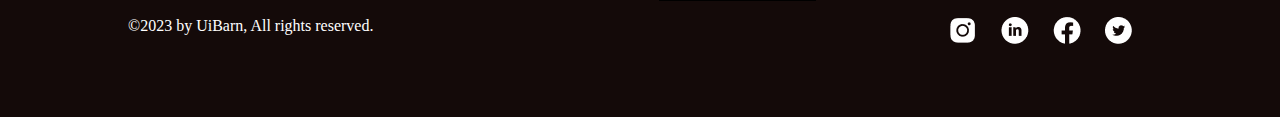
<file: contect.html>
<!DOCTYPE html>
<html lang="en">
<head>
    <meta charset="UTF-8">
    <meta name="viewport" content="width=device-width, initial-scale=1.0">
    <title>Service</title>

    <link rel="stylesheet" href="assets/style.css">
</head>

<body class="bgimg" style="background-image:url(assets/IMAGE/about-imgs/about-bg.png) ; background-repeat: no-repeat; background-size: auto;" >
    <div class="container"  >
        <nav>
           <div class="main">
               <div class="logo"><img src="assets/IMAGE/Logo.png" alt=""></div>
               <div class="item">
               
                   <ul>
                           <li><a href="index.html">Home</a> </li>
                           <li><a href="about.html">About</a></li>
                           <li><a href="service.html">Service</a></li>
                           <li >
                               <a href="">
                                   <div class="dropdown">
                                       <button class="dropbtn">Pages 
                                         <i class="fa fa-caret-down"></i>
                                       </button>
                                       <div class="dropdown-content">
                                         <a href="home2.html">Home 2</a>
                                         <a href="sevice-detiles.html">Service-Detiles</a>
                                         <a href="blog.html">Blog</a>
                                         <a href="blog-detiles.html">Blog-Detiles</a>
                                         <a href="our-team.html">Our-team</a>
                                         <a href="how-it-work.html">How-it-work</a>
                                         <a href="faq.html">FAQ</a>
                                         <a href="our-partner.html">Our-Partner</a>
                                         <a href="testimonials.html">Testimonials</a>
                                         <a href="get-a-quote.html">Get-a-quote</a>
                                         <a href="_Error_404.html">_Error_404</a>
                                        
                                       </div>
                                     </div> 

                                </a>
                               
                           </li>
                           <li><a href="contect.html">Contact</a></li>
                       
                   </ul>
               </div>
               <div class="search">
                   <img src="assets/IMAGE/Capture2.PNG" alt="">
               </div>
           </div>
        </nav>

    </div>
<!-- end nav -->





    <div class="cont">
        <div class="who-we-are">
            <div class="text-container">
                <p>Contact</p>
                <h1>Contact Us</h1>
                <hr>
            </div>
        </div>
        
    </div>



    <div class="cont">
        <div class="cont-us">


            <div class="from">
                <div class="get-in-touch">
                    <h2>Get in touch!</h2>
                </div>
                <div class="from-input">
                    <div>
                        <label for="Enter name">Enter name</label><br>
                        <input type="text" placeholder="Type here"><br>
                    </div>
                    <div>
                        <label for="Enter name">Enter email</label><br>
                        <input type="text" placeholder="Type here"><br>
                    </div>
                </div>
                <div class="from-input">
                    <div>
                        <label for="Enter name">phone</label><br>
                        <input type="text" placeholder="(813) 752-5611"><br>
                    </div>
                    <div>
                        <label for="Enter name">Subject</label><br>
                        <input type="text" placeholder="Type here"><br>
                    </div>
                </div>
                <div class="from-input-text">
                    <div>
                        <label for="Enter name">Subject</label><br>
                        
                        <textarea name="" id="" cols="56" rows="7" placeholder="Write your message"></textarea>
                    </div>
                </div>
                <div>
                    <button>Submit</button>
                </div>
            </div>
            <div class="contect">
                <div>
                    <div class="cont-head">
                        <div class="cont-head-img"><img src="assets/IMAGE/contect-img/video-call (1).png" alt=""></div>
                        <div><h2>Opening Hours</h2></div>
                    </div>
                    <div class="cont-head">
                        <div class="cont-head-img"></div>
                        <div>
                            <p>467 Stutler Lane, </p>
                            <p>Altoona PA 16602</p>
                        </div>
                    </div>

                </div>
                <div>
                    <div class="cont-head">
                        <div class="cont-head-img"><img src="assets/IMAGE/contect-img/video-call (2).png" alt=""></div>
                        <div><h2>Address</h2></div>
                    </div>
                    <div class="cont-head">
                        <div class="cont-head-img"></div>
                        <div>
                            <p>Monday - Friday</p>
                            <p>9pm to 6pm</p>
                        </div>
                    </div>

                </div>
                <div>
                    <div class="cont-head">
                        <div class="cont-head-img"><img src="assets/IMAGE/contect-img/video-call (3).png" alt=""></div>
                        <div><h2>Support</h2></div>
                    </div>
                    <div class="cont-head">
                        <div class="cont-head-img"></div>
                        <div>
                            <p>+9 (813) 752-5611</p>
                            <p>example@gmail.com</p>
                        </div>
                    </div>

                </div>
                
            </div>
        </div>
        
    </div>





















               

<!-- end section -->

<div style="height: 100px;"></div>

<div class="cont redbox ">
    <div class="last-div">
        <div class="email">
       <h2>Subscribe to our Newsletter!</h2>
       <div class="emil">
        <input type="text" placeholder="Email Address">
        <button>Subscribe</button>
       </div> 
    </div>
    <div class="slild">
        <img src="assets/IMAGE/gurd.PNG" alt="">
    </div>
    </div>
    
</div>



<div class="footr ">
    <div class="cont">
        <div class="quik-link">
            <div class="contectnbr">
                <div class="logo">
                    <img src="assets/IMAGE/Logo (1).svg" alt="">
                </div>
                <div class="address">
                    <img src="assets/IMAGE/map-location.png" alt="">
                    <p>123 Main Street, Anytown, USA</p>
                </div>
                <div class="number">
                    <p>quick contect</p>
                    <h2>Phone: 555-123-4567</h2>
                </div>
            </div>
            <div class="quick-link">
                <h1>
                    Quick Link
                </h1>
                <a href="">About Us</a><a href="">Services</a><a href="">Track Your Shipment</a><a href="">Get a Quote</a><a href="">Get a Quote</a>
            </div>
            <div class="support-part">
                <h2>Support</h2>
                <a href="">Contact Us</a><a href="">Careers</a><a href="">Privacy Policy</a><a href="">Terms of Use</a>
            </div>
           
        </div>
         <div class="media-icon">
            <div class="copy-right">
                <p>©2023 by UiBarn, All rights reserved.</p>
            </div>
            <div class="icons">
                <img src="assets/IMAGE/media-icon (1).png" alt="">
                <img src="assets/IMAGE/media-icon (2).png" alt="">
                <img src="assets/IMAGE/media-icon (3).png" alt="">
                
                <img src="assets/IMAGE/media-icon (4).png" alt="">
            </div>
         </div>
    </div>
</div

</body>
</html>
</file>
<file: assets/style.css>
*{
    margin: 0;
    padding: 0;
    box-sizing: border-box;

}

:root{
    --gray-900:#140A09;
    --primary-900: #FF5042;
    --primary-200: #fdecec;
    --gray-600: #726C6B;
    --primary-300: #fcf4f4;
    --gray-901:#061C3D;
   }






   /* navbar-steart */
.nav{
    
    overflow: hidden;
    background-color: #ffffff;  
    width: 100%;
    z-index: 99;    
}
  .nav2{
    
    overflow: hidden;
    background-color:transparent;
    top: 0;
    width: 100%;
    z-index: 99;
    
    
    
}
.main{
    height: 100px;
    display: grid;
    grid-template-columns: auto 600px auto ;
    justify-content: space-around;
    align-items: center;
    font-size: 15px;
    margin-left: 150px;
}
.item ul{
    display: flex;
    justify-content: space-between;
    list-style: none;
    

}
.item ul li a{ 
    text-decoration: none;
    color:var(--gray-900);
    font-size: 20px;
}

.banner{
    
}


.bannerimg{
    height: 470px;
    
    background-image: linear-gradient(2deg, #140A09 -8.97%, rgba(20, 10, 9, 0.23) 130.9%), url(IMAGE/bgr.png);
    background-repeat: no-repeat;
    background-size: cover;
}
.bnritm{
    display: flex;
    justify-content: center;
    align-items: center;
    height: 400px;
}
.text h1{
    font-size: 50px;
    text-align: center;
    font-family: Syne;
    color: #fff;

}

.button{
    display: flex;
    justify-content: center;
    margin: 20px;
}
.btn1{
    height: 40px;
    width: 130px;
    margin:20px;
    background-color: var(--primary-900);
    border: none;
    color: white;
}
.btn2{
    height: 40px;
    width: 130px;
    margin:20px;
    border: none;
    color: var(--primary-900);
}

/* navbar-responcive */

@media  screen and (max-width:577px) {
    
.logo { grid-area: logo; }
.item { grid-area: nav-item; }
.search { grid-area: searcharea; }


.main {
  display: grid;
  margin-left: 0px;
  grid-template: 
    'logo logo logo searcharea searcharea searcharea'
  'nav-item nav-item nav-item nav-item nav-item nav-item'
;

}
.nav{
  width: 100%;
}

.loge img{
    width: 50%;
}

.search{
    display: flex;
    justify-content:end ;
}


}


/* navbar-dropdownbar */

.dropdown {
    float: left;
    overflow: hidden;
  }
  
  .dropdown .dropbtn {
    font-size: 20px;  
    border: none;
    outline: none;
    color: var(--gray-900);
    
    background-color: inherit;
    font-family: inherit;
    margin: 0 0 0px 0;
  }
  
  .navbar a:hover, .dropdown:hover .dropbtn {
    background-color: rgb(255, 255, 255);
  }
  
  .dropdown-content {
    display: none;
    position: absolute;
    background-color: #f9f9f9;
    min-width: 160px;
    box-shadow: 0px 8px 16px 0px rgba(0,0,0,0.2);
    z-index: 1;
  }
  
  .dropdown-content a {
    float: none;
    color: black;
    padding: 12px 16px;
    text-decoration: none;
    display: block;
    text-align: left;
  }
  
  .dropdown-content a:hover {
    background-color: var(--primary-200);
  }
  
  .dropdown:hover .dropdown-content {
    display: block;
  }



/* /  track and trech section */ 

.trkloc{
    background-color: #ffffff;
    height: 170px;
    width: 80%;
    position: absolute;
    top: 490px;
    left: 10%;
    display: flex;
    justify-content: center;
   
   
}
.trkloc >div{
    display: flex;
    justify-content:space-around;
    align-items: center;
    gap: 0px;
    background-color: #fff;
    width: 100%;
     background-color: var(--primary-300);
}
.track{
        height: 100px;
       
}
.track h2{
    margin: 20px 0 5px 0;
    font-size: 35px;
    color: var(--gray-900);
    width: 80%;
}
.track input{
    border: none;
    background-color: var(--primary-200);
    height: 40px;
    width: 240px;
    padding: 20px;


}

.track button{
    border: none;
    background-color:var(--primary-900);
    height: 40px;
    width: 100px;
    padding: 10px;
    color: white;
    margin-top: 10px;


}

/* responcive */

@media  screen and (max-width:577px){

.trkloc{
 width: 100%;
 left: 0%;
 padding: 10px;
 height: 310px;
 
}

.track h2{
    font-size: 20px;
}
.track{
    height: 176px;
}
.trkloc >div{
    
    flex-direction: column;
    margin-bottom: 10px;
    height: 330px;
}

.track input{
    width: 100%;
}

.hight{
    height: 270px;
}


}   




/* corgo service section */

.cont{
    width: 80%;
    margin: 20px auto;

}

.uper{
    display: flex;
    justify-content: space-between;
    width: 100%;
}
.side1{
    width: 30%;
    font-size: 25px;
    color: var(--gray-900);
}

.side2{
    width: 50%;
    font-size: 15px;
    color: var(--gray-600);
}

.lower{
    margin-top: 20px;
    display: grid;
    grid-template-columns: auto auto auto;
}

.element{
    margin: 21px 0 10px 0;
   padding:25px;
    height: 180px;
    box-shadow: 0px 12px 60px 0px rgba(44, 25, 23, 0.04);
}
.element img{
    width: 12%;
}


.element h3{
    height: 50px;
    font-size: 25px;
    margin-top: 10px;
}
.element p{
    font-size: 15px;
    color: var(--gray-600);
}


/* responcive */

@media  screen and (max-width:577px){

    .lower{
        
        grid-template-columns:50% 50% ;
    }
    

}

/* <!-- truk section --> */
.cont2{
    display: flex;
    margin-top: 100px;
}

.text1 h2{
    font-size: 50px;
}

.text1 p{
    font-size: 14px;
    color: var(--gray-600);
    margin: 20px 0 20px 0;
    line-height: 25px;
}

.end div{
    display: flex;
}


.end div h4{
    font-size: 20px;
}


/* responcive */

@media  screen and (max-width:577px){
  
    .text1 { grid-area: text; }
    .img { grid-area: img1; }
   
    
    
    .cont2  {
      display: grid;
      grid:
     'img1'

     'text';
     width: 80%;
    
     
     }
     .cont2 .img img{
        width: 100%;
     } 
     
.text1 h2{
    font-size: 35px;
}

}


/* <!-- countdown section --> */

.dark{
    height: 200px;
    background-color: var(--gray-900);
    margin-top: 100px;
    display: flex;
    justify-content: space-around;
    align-items: center;
}

.nbr{
    color: white;
    text-align: center;
}
.nbr h1{
    font-size: 50px;
    margin-bottom:20px ;
}
.nbr p{
    font-size: 20px;
}


/* responcive */

@media  screen and (max-width:577px){
   .dark{
    padding: 50px;
   }
    
    .nbr h1{
        font-size: 30px;
        margin-bottom:10px ;
    }
    .nbr p{
        font-size: 15px;
    }
}


/* <!-- boy section --> */


.world{
    background-image: url(IMAGE/world.png);
    margin-top: 80px;
}

.boy{
    display: flex;
}
.side{
    margin-left: 60px;
}
.side h2{
    font-size: 50px;
    margin-bottom:40px ;
}
.side> p{
    line-height: 30px;
    color: var(--gray-600);
    margin-bottom: 30px;
}
.boycot{
    display: flex;
    margin: 20px 0 20px 0;
    height: 60px;
    background-color: var(--primary-200);
    align-items: center;
    padding: 20px;
}
 .boycot p{
    margin-left: 30px;
 }

/* responcive */

@media  screen and (max-width:577px){
    
.boy{
    flex-direction: column;
    width: 80%;
}
.side{
    margin-left: 20px;
}
.boy >div> img{
    width: 80%;
}
}


 /* choose us section */
 .choose{
    margin-top:100px;
    margin-bottom: 100px;
 }
 .choose h2{
    text-align: center;
    font-size: 40px;
 }

 .us{
    display: flex;
    margin: 30px 0 30px 0;
    justify-content: space-between;
 }

 .sec{
    height: 200px;
    background-color:var(--primary-200);
    margin: 10px;
    padding: 20px;

}
.sec img{
    font-size: 40px;
    width: 15%;
    padding: 5px;
    margin-bottom: 15px;
}
.sec h3{
    font-size: 30px;
    padding: 5px;
    margin-bottom: 5px;
}
.sec p{
    color: var(--gray-600);
    padding: 5px;
}



/* responcive */

@media  screen and (max-width:577px){

    .us{
        display:grid;
        
       
     }

     .sec img{
        width: 10%;
     }

     .choose h2{
        
        font-size: 30px;
     }

     
 .sec{
    height: 200px;}



}


/* <!-- our team section --> */

.teamh1 h1{
 text-align: center;
 font-size: 40px;
 margin-bottom: 50px;
}

.team-mate{
    display: flex;
    justify-content: space-between;
   
}

.mate{
    margin: 20px;
}

.mate h3{
    text-align: center;
    margin: 10px;
    color: var(--gray-900);
}

.mate p{
    color: var(--gray-600);
    text-align: center;
}

/* responcive */

@media  screen and (max-width:577px){
    .team-mate{
          display: grid;
          grid-template-columns: 45% 45%;
          justify-content: space-around;
    }

    .mate img{
        width: 85%;

    }
}


/* our client section */
.client h1{
    text-align: center;
    font-size: 50px;
    width: 50%;
    margin: 100px auto;
}
.client{
   
    width: 100%;
    background-color: var(--primary-200);
}
.serv{
    display: flex;
    justify-content: space-around;
    width: 90%;
    margin: 0px auto;
}
.climg{
    width: 30%;
    height: auto;
    flex-shrink: 0;
    display: flex;
    justify-content: center;
    border: 1px solid transparent;
    margin-right: 20px;
    border-radius: 470px;
    background: linear-gradient(180deg, #FFF 0%, rgba(255, 255, 255, 0.00) 57%);   
}


.rvw{
 width: 50%;
 margin-left: 190px;
}

.rvw > p{
    margin: 50px 0 100px 0;
    width: 60%;
    font-size: 20px;
    line-height: 25px;
}
.rvw h2{
padding: 10px;
}
.rvw span p{
    font-size: 12px;
    padding: 10px;
}

.slidr{
    display: flex;
    gap: 30px;
    margin: 20px 0 20px 0;
}

.slidr div{
    /* background: url(IMAGE/Switchbg.png) no-repeat ; */
    border: 1px white solid;
    background-color: white;
    border-radius: 35px;
    width: 70px;
    height: 70px;
    display: flex;
    align-items: center;
}

.slidr div img{
    margin:0px auto;
}




/* responcive */

@media  screen and (max-width:577px){
    .client h1{
        font-size: 30px;
    }

    .climg img{
        width: 60%;
        margin-left: 60px;
        height: 200px;
        margin-right: 50px;
        
    }
    .rvw{
        margin-left: 0;
        height: 250px;
    }

   
    
    .serv{
    height: 250px;
    }
    .rvw > p{
        margin: 50px 0 10px 0;
       line-height: 10px;
        font-size: 10px;
      
    }

    .client h1{
        margin-bottom: 20px;
    }

    
.slidr div{
    
    width: 30px;
    height: 30px;
   
}
.slidr{
    margin-top: 5px;
}

}


/* <!-- company logo --> */

.comph1 h2{
    font-size: 20px;
    text-align: center;
    margin: 30px 0 30px 0;
}

.comp{
    display: flex;
    
    justify-content: space-between;
}
.comp div {
    width: 80px;
}


/* responcive */

@media  screen and (max-width:577px){
    .comph1 h2{
        font-size: 15px;
        
        margin: 15px 0 15px 0;
    }
    
    .comp{
       
        
        justify-content: space-around;
    }
    .comp div {
        width: 60px;
    }

    .comp div img{
        width: 100%;
    }
    
}


/* <!-- blog section --> */

.blog-text{
    display: flex;
    justify-content: space-between;
    margin: 150px 0 50px 0;
}

.blog-text h1{
    width:400px;
    letter-spacing: 2px;
    color: var(--gray-900);

}

.blog-text button{
    height: 50px;
    width: 100px;
    border: none;
    background-color: var(--primary-900);
    color: white;
}

.blog{
     display: flex;

     justify-content: space-between;
}

.blogs{
    margin: 20px 30px 0 20px;

}

.blogs> img{
    width: 100%;
}
.blogs> p{
    color: var(--gray-901);
    margin: 5px 0 5px 0;
}
.blogs h3{
    color: var(--gray-901);
}
.blogs div p{
    color: var(--primary-900);
}

.blogs div{
   display: flex;
   margin-top: 20px;

}



/* responcive */

@media  screen and (max-width:577px){

    .blog-text{
        width: 100%;
        margin: 50px 0 50px 0;
    }

    .blog-text button{
        height: 30px;
        width: 70px;
    }

        
    .blog-text h1{
        width:300px;
    }


    .blog{
        display: block;
    }

}



/* end section */

.last-div{
    display: flex;
    justify-content: space-between;
    background-color: var(--primary-900);
    background-image: url(IMAGE/Vector.png);
   
}
.redbox{
    
}

.last-div .email{
    margin:30px 0 0  50px;
    
}

.email h2{
    color: white;
}
.email .emil{
    display: flex;
    margin-top: 30px;
}
.email input{
    height: 40px;
    border: none;
    padding: 10px;

}

.email button
{
    border: none;
    background-color:black;
    color: white;
    width: 100px;
}


/* responcive */

@media  screen and (max-width:577px){
    .email input{
        height: 25px;
        
        padding: 5px;
    
    }

        
    .email button
    {
        border: none;
    
        width: 80px;
    }

    .slild{
        display: flex;
        align-items: center;
    }

    .slild img{
        width: 90%;

    }
}



/* footersection */

.footr{
    height: 500px;
    background-color: var(--gray-900);
}

.quik-link{
    display: flex;
    justify-content: space-between;
    width: 100%;
    height: 400px;
    align-items: center;
}

.quik-link p{

    font-size: 15px;
}

.quik-link div{
    background-color: #000000;
    color: white;
}
.address{
    display: flex;
    margin: 40px 0 40px 0;

}

.media-icon{
    color: #FFF;
    display: flex;
    justify-content: space-between;
}

.contectnbr ,.quick-link ,.support-part{
    display: flex;
    flex-direction: column;
    margin-top: 140px;
}

.quick-link a ,.support-part a{
    color: white;
    text-decoration: none;
    margin: 10px;
}

.contectnbr{
    justify-content: space-between;

    
}
.number h2{
    color: var(--primary-900);
    margin: 10px 0 10px 0;
    letter-spacing: 5px;
}

.icons img{
    margin-right: 20px;
}



/* responcive */

@media  screen and (max-width:577px){


    .footr{
        height: 300px;}

    
.quik-link{
  
    
    height: 200px;}

    .logo img{
        width: 80%;
    }
    

}







/*---------------------------------------------------------------------------------------------------------

------------------------------------------------------------------------------------------------------------
about-us-section-starts-here
-----------------------------------------------------------------------------------------------------------

----------------------------------------------------------------------------------------------------- */









/* text-container-starte */

.who-we-are{
    display: flex;
    justify-content: center;
    height: 200px;
}


.text-container{
    width: 30%;
    text-align: center;
    
}

.text-container p{
   margin: 20px 0 20px 0;
   font-size: 18px;
   color: var(--primary-900);

}

.text-container h1{
    margin-bottom: 20px;
    font-size: 50px;

}

.text-container hr{
    width: 25%;
    margin: 0px auto;
    border-top: 3px solid var(--primary-900);}


    


    /* logicstic-section */


    .logicstic img{
        width: 100%;
        margin: 30px 0 30px 0;
    }

    .logicstic p{
        color: var(--gray-600);
        word-spacing: 5px;
        line-height: 30px;
    }

    .logicstic h2{
        margin: 30px 0 30px 0;
        font-size: 50px;
    }



    /* our-area */

    .goles-story{
        display: flex;
       margin: 100px 0 100px 0;
    }

    .leftside{
        width: 50%;
        padding: 20px;
    }

    .ourgole-ourstory{
        display: flex;
        justify-content:space-around;
    }

    .goals{
        width: 50%;
        text-align: center;
        margin-right: 5px;

    }

    .goals h2{
        font-size: 30px;
        margin: 20px;
    }

    .goals hr{
        border: 2px solid var(--primary-900);
    }
    

    .leftside p{
        margin: 20px 0 20px 0;
        word-spacing: 3px;
        color: var(--gray-600);
        line-height: 35px;
        font-size: 20px;
    }


    .rightsing{
        display: grid;
        grid-template-columns: auto auto;
    }

    
    .rightsing div{
        display: flex;
        align-items: center;
        
    }

    .rightsing div img{
        width: 30px;
        height: 30px;
    }

    .rightside{
        width: 50%;
        padding: 20px;
        margin-top: 20px;
    }
        
    .rightside img{
        width: 100%;

    }

    .bgimg{
        background-image:url(assets/IMAGE/about-imgs/about-bg.png) ;
        background-repeat: no-repeat;
       
        background-position-x: center;
    }


    






/*---------------------------------------------------------------------------------------------------------

------------------------------------------------------------------------------------------------------------
service-section-starts-here
-----------------------------------------------------------------------------------------------------------

----------------------------------------------------------------------------------------------------- */


.service1st{
    display: flex;
    justify-content: space-between;
    margin: 30px 0 50px 0;
    
}

.service1st div{
    width: 50%;
}

.service1st h2{
    font-size: 40px;
}

.service1st p{
    line-height: 30px;
    word-spacing: 3px;
    color: var(--gray-600);
    padding-right: 30px;
}


/* corgo-service-part */

.corgo-service{
    background-image: url(assets/IMAGE/service-imgs/serviceimg.png);
    background-repeat: no-repeat;
    background-size:cover;
    height: 250px;
    margin-bottom: 20px;
    position: relative;
}

.uporimg{
    position: absolute;
    top: 170px;
    left: 30px;
    background:#FFF;
    width: 50px;
    height: 50px;
    border: 1px white solid;
    border-radius: 25px;
    display: flex;
    justify-content: center;
    
}

.uporimg img{
     width: 35px;
     height: 35px;
}

.whbgimg{
    position: relative;
    height: 63px;
    width: 63px;
    top:73% ;
    left: -370px;
}

.downimg{
    position: relative;
    width: 390px;
    
}





/*---------------------------------------------------------------------------------------------------------

------------------------------------------------------------------------------------------------------------
contect-section-starts-here
-----------------------------------------------------------------------------------------------------------

----------------------------------------------------------------------------------------------------- */




.cont-us{
    display: flex;
    justify-content: space-between;
    height: 550px;
}
.from{
    width: 50%;
    height: 550px;
    background-color: var(--primary-200);
}
.get-in-touch{
    background-color: var(--primary-900);
    height: 100px;

}

.get-in-touch h2{
    color: white;
   padding: 30px;
   font-size: 30px;
   word-spacing: 3px;

}

.from-input{
    display: flex;
    height: 100px;
}

.from-input div{
    width: 50%;
    padding: 20px;
}

.from-input div label{
    font-size: 13px;
}


.from-input div input{
    margin: 20px 0 20px 0;
    width: 100%;
    height: 40px;
    padding: 10px;
    border: none;
    
}

.from-input-text{
    height: 160px;
}

.from-input-text div{
    padding: 20px;
}
.from-input-text label{
    font-size: 13px;
}

.from-input-text div textarea{
    height: 100px;
    width: 100%;
    border: none;
    padding: 10px;
}


.from div button{
    width: 95px;
    height: 40px;
    margin-left: 20px;
    border: none;
    background-color: var(--primary-900);
    color: white;
}


/* contect-section */


.contect{
    height: 550px;
    width: 50%;
    margin-left: 20px;
}

.contect>div{
    height: 160px;
    width: 100%;
    background-color: var(--primary-300);
    margin-bottom: 20px;
    padding: 20px;
}

.cont-head{
    display: flex;
    gap: 20px;
}
</file>
